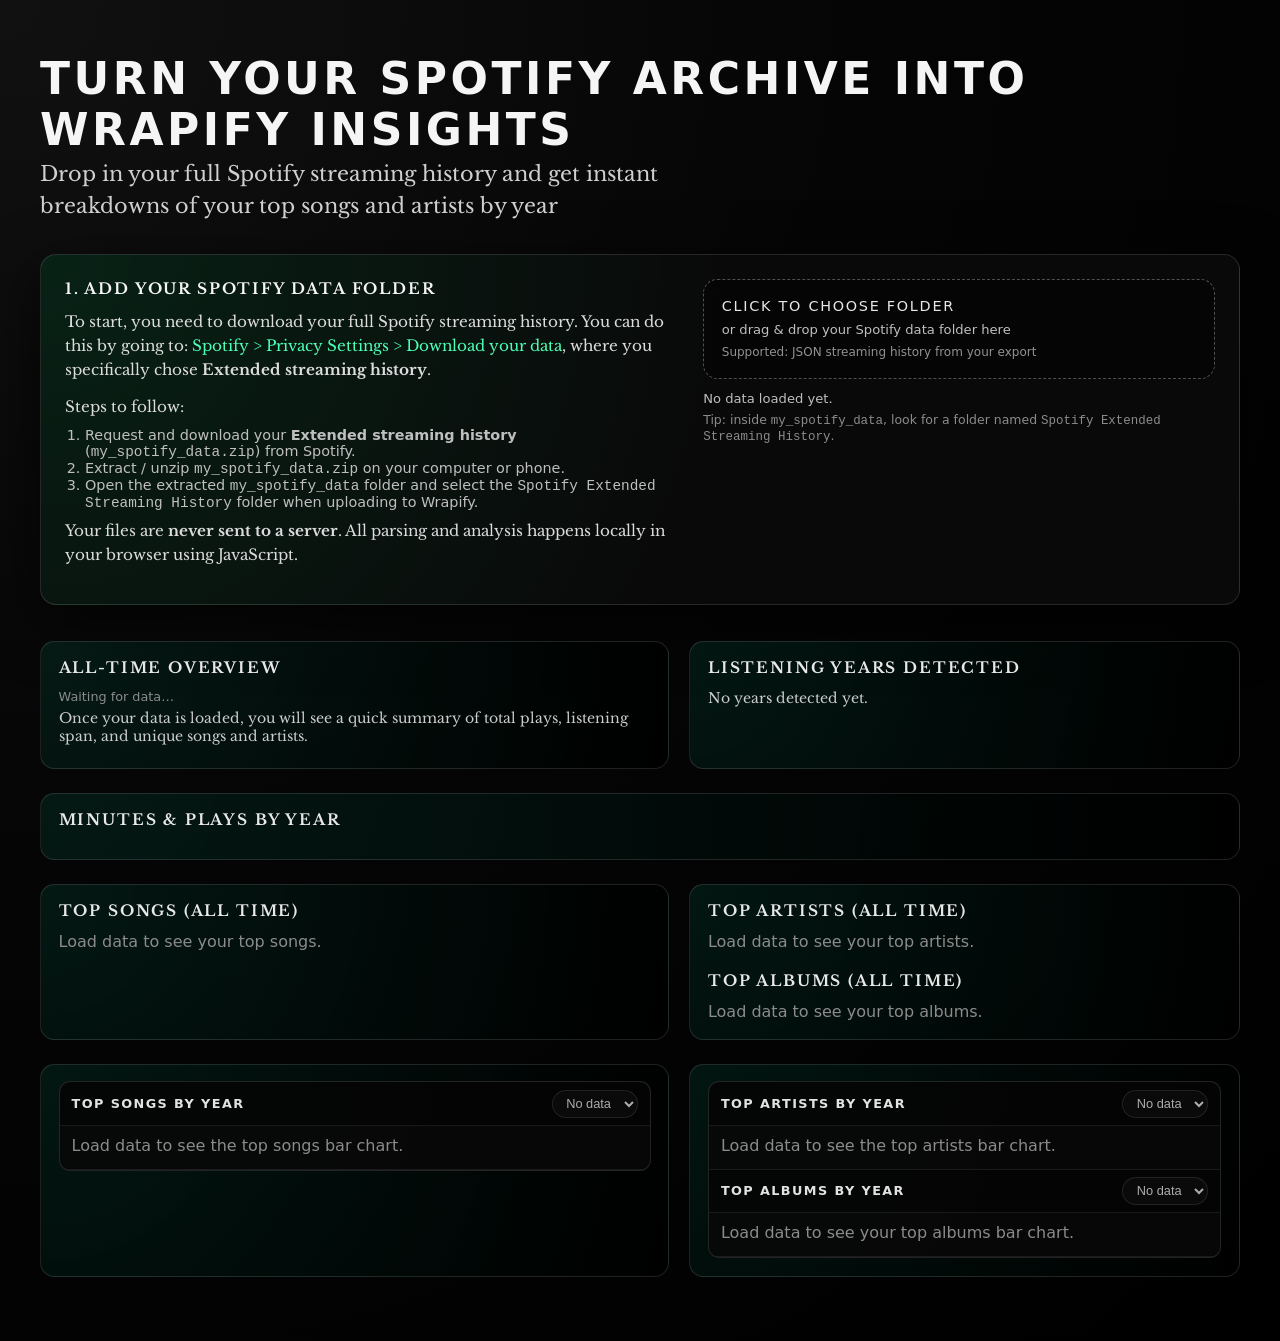
<file: Wrapify-app.html>
<!DOCTYPE html>
<html lang="en">
<head>
  <meta charset="UTF-8" />
  <meta name="viewport" content="width=device-width, initial-scale=1.0" />
  <title>Wrapify – Interactive Spotify Insights</title>
  <link rel="stylesheet" href="style.css" />
  <style>
    /* Page-specific layout tweaks on top of your existing style.css */
    body {
      margin: 0;
      font-family: system-ui, -apple-system, BlinkMacSystemFont, "Segoe UI", sans-serif;
      background: radial-gradient(circle at top left, #111 0, #050505 45%, #000 100%);
      color: #f5f5f5;
      min-height: 100vh;
      display: flex;
      flex-direction: column;
    }

    .page-shell {
      max-width: 1200px;
      margin: 0 auto;
      padding: 1.5rem 1.25rem 3rem;
      flex: 1 0 auto;
    }

    header h1 {
      font-size: clamp(2rem, 4vw, 2.75rem);
      letter-spacing: 0.08em;
      text-transform: uppercase;
      margin-bottom: 0.25rem;
    }

    header p.subtitle {
      margin: 0.25rem 0 0.75rem;
      max-width: 40rem;
      line-height: 1.5;
      color: #cfcfcf;
    }

    .hero-actions {
      display: flex;
      flex-wrap: wrap;
      gap: 0.75rem;
      margin-top: 1.25rem;
      align-items: center;
    }

    .pill {
      display: inline-flex;
      align-items: center;
      gap: 0.4rem;
      padding: 0.35rem 0.8rem;
      border-radius: 999px;
      border: 1px solid rgba(255,255,255,0.14);
      font-size: 0.75rem;
      text-transform: uppercase;
      letter-spacing: 0.1em;
      color: #bdbdbd;
      background: linear-gradient(135deg, rgba(255,255,255,0.04), rgba(255,255,255,0.02));
      backdrop-filter: blur(10px);
    }

    .upload-card {
      margin-top: 2rem;
      border-radius: 1rem;
      padding: 1.5rem 1.5rem 1.75rem;
      border: 1px solid rgba(255,255,255,0.12);
      background: radial-gradient(circle at top left, rgba(0,255,135,0.1), transparent 55%) rgba(10,10,10,0.92);
      box-shadow: 0 18px 60px rgba(0,0,0,0.7);
    }

    .upload-grid {
      display: grid;
      grid-template-columns: minmax(0, 3fr) minmax(0, 2.5fr);
      gap: 1.5rem;
    }

    .upload-instructions p {
      margin: 0.5rem 0;
      line-height: 1.6;
      font-size: 0.95rem;
      color: #dcdcdc;
    }

    .upload-instructions ol {
      padding-left: 1.25rem;
      margin: 0.35rem 0 0.5rem;
      font-size: 0.9rem;
      color: #bfbfbf;
    }

    .upload-target {
      border-radius: 0.9rem;
      padding: 1.15rem 1.1rem;
      border: 1px dashed rgba(255,255,255,0.3);
      background: rgba(0,0,0,0.4);
      display: flex;
      flex-direction: column;
      gap: 0.5rem;
      align-items: flex-start;
      justify-content: center;
      cursor: pointer;
      transition: border-color 120ms ease-out, background-color 120ms ease-out, transform 80ms ease-out;
    }

    .upload-target:hover {
      border-color: rgba(0,255,135,0.75);
      background: rgba(0,0,0,0.6);
      transform: translateY(-1px);
    }

    .upload-target.drag-over {
      border-style: solid;
      border-color: rgba(0,255,135,0.95);
      box-shadow: 0 0 0 1px rgba(0,255,135,0.3);
      background: radial-gradient(circle at top, rgba(0,255,135,0.12), rgba(0,0,0,0.9));
    }

    .upload-target-title {
      font-size: 0.9rem;
      text-transform: uppercase;
      letter-spacing: 0.12em;
      color: #e7e7e7;
    }

    .upload-target-subtitle {
      font-size: 0.82rem;
      color: #bfbfbf;
    }

    .upload-target small {
      font-size: 0.75rem;
      color: #929292;
    }

    input[type="file"] {
      display: none;
    }

    .badge {
      display: inline-flex;
      align-items: center;
      gap: 0.3rem;
      padding: 0.16rem 0.5rem;
      border-radius: 999px;
      border: 1px solid rgba(255,255,255,0.14);
      font-size: 0.72rem;
      text-transform: uppercase;
      letter-spacing: 0.1em;
      color: #b5b5b5;
    }

    .status-text {
      font-size: 0.82rem;
      color: #bfbfbf;
    }

    .status-text strong {
      color: #fff;
    }

    .results-shell {
      margin-top: 2.25rem;
      display: grid;
      gap: 1.5rem;
    }

    .results-row {
      display: grid;
      grid-template-columns: minmax(0, 1.6fr) minmax(0, 1.4fr);
      gap: 1.25rem;
    }

    .results-card {
      border-radius: 0.9rem;
      padding: 1rem 1.1rem 1.15rem;
      border: 1px solid rgba(255,255,255,0.12);
      background: radial-gradient(circle at top left, rgba(0,255,200,0.08), rgba(0,0,0,0.94));
      min-height: 0;
    }

    .results-card h2 {
      font-size: 0.95rem;
      text-transform: uppercase;
      letter-spacing: 0.12em;
      margin: 0 0 0.75rem;
      color: #e8e8e8;
    }

    .results-card p {
      margin: 0.25rem 0;
      font-size: 0.88rem;
      color: #cccccc;
    }

    .results-meta {
      display: flex;
      flex-wrap: wrap;
      gap: 0.4rem 0.75rem;
      margin-bottom: 0.35rem;
      font-size: 0.8rem;
      color: #a9a9a9;
    }

    .tables-grid {
      display: grid;
      gap: 0.9rem;
    }

    .table-wrapper {
      border-radius: 0.7rem;
      border: 1px solid rgba(255,255,255,0.12);
      background: rgba(5,5,5,0.9);
      overflow: hidden;
    }

    .table-wrapper header {
      padding: 0.45rem 0.75rem;
      border-bottom: 1px solid rgba(255,255,255,0.08);
      display: flex;
      justify-content: space-between;
      align-items: center;
      gap: 0.5rem;
    }

    .table-wrapper header h3 {
      margin: 0;
      font-size: 0.8rem;
      text-transform: uppercase;
      letter-spacing: 0.11em;
      color: #e2e2e2;
    }

    .chart-block {
      padding: 0.65rem 0.75rem 0.85rem;
      border-bottom: 1px solid rgba(255,255,255,0.08);
      background: rgba(255,255,255,0.01);
    }

    .hbar-chart {
      display: flex;
      flex-direction: column;
      gap: 0.45rem;
    }

    .hbar-row {
      display: grid;
      grid-template-columns: minmax(0, 1.2fr) minmax(0, 2.2fr) minmax(0, 0.65fr);
      align-items: center;
      gap: 0.6rem;
    }

    .hbar-label {
      min-width: 0;
      overflow-wrap: anywhere;
    }

    .hbar-label .main {
      font-size: 0.82rem;
      color: #ececec;
      line-height: 1.2;
    }

    .hbar-label .sub {
      font-size: 0.72rem;
      color: #a9a9a9;
      line-height: 1.2;
      margin-top: 0.12rem;
    }

    .hbar-track {
      height: 10px;
      border-radius: 999px;
      background: rgba(255,255,255,0.08);
      overflow: hidden;
    }

    .hbar-bar {
      height: 100%;
      border-radius: 999px;
      background: linear-gradient(90deg, rgba(77,255,181,0.9), rgba(0,255,200,0.65));
      width: 0%;
    }

    .hbar-value {
      justify-self: end;
      font-size: 0.78rem;
      color: #e6e6e6;
      white-space: nowrap;
    }

    @media (max-width: 520px) {
      .hbar-row {
        grid-template-columns: minmax(0, 1fr) minmax(0, 1.7fr);
        grid-auto-rows: auto;
      }
      .hbar-value {
        grid-column: 1 / -1;
        justify-self: start;
        margin-top: -0.25rem;
      }
    }

    .year-select {
      background: rgba(15,15,15,0.9);
      color: #f5f5f5;
      border-radius: 999px;
      border: 1px solid rgba(255,255,255,0.14);
      font-size: 0.8rem;
      padding: 0.28rem 0.6rem;
      cursor: pointer;
    }

    table {
      width: 100%;
      border-collapse: collapse;
      font-size: 0.8rem;
    }

    th, td {
      padding: 0.4rem 0.6rem;
      text-align: left;
      border-bottom: 1px solid rgba(255,255,255,0.06);
    }

    th {
      font-weight: 600;
      text-transform: uppercase;
      letter-spacing: 0.08em;
      font-size: 0.72rem;
      color: #bfbfbf;
      background: rgba(255,255,255,0.02);
    }

    tbody tr:nth-child(even) {
      background: rgba(255,255,255,0.02);
    }

    tbody tr:hover {
      background: rgba(0,255,135,0.07);
    }

    .muted {
      color: #8b8b8b;
    }

    .accent {
      color: #4dffb5;
    }

    @media (max-width: 900px) {
      .upload-grid {
        grid-template-columns: minmax(0, 1fr);
      }
      .results-row {
        grid-template-columns: minmax(0, 1fr);
      }
      .upload-card {
        padding: 1.25rem 1.1rem 1.4rem;
      }
    }

    @media (prefers-reduced-motion: reduce) {
      * {
        scroll-behavior: auto !important;
        animation-duration: 0.01ms !important;
        animation-iteration-count: 1 !important;
        transition-duration: 0.01ms !important;
      }
    }
  </style>
</head>
<body>
  <div class="page-shell">
    <header>
      <h1>Turn Your Spotify Archive into Wrapify Insights</h1>
      <p class="subtitle">
        Drop in your full Spotify streaming history and get instant breakdowns of your
        top songs and artists by year
      </p>
    </header>

    <section class="upload-card" aria-labelledby="upload-title">
      <div class="upload-grid">
        <div class="upload-instructions">
          <h2 id="upload-title" style="font-size:0.95rem; text-transform:uppercase; letter-spacing:0.12em; margin:0 0 0.75rem;">
            1. Add your Spotify data folder
          </h2>
          <p>
            To start, you need to download your full Spotify streaming history. You can do this by going to:
            <span class="accent">Spotify &gt; Privacy Settings &gt; Download your data</span>, 
            where you specifically chose <strong>Extended streaming history</strong>.
          </p>
          <p style="margin-top:0.75rem;">Steps to follow:</p>
          <ol>
            <li>Request and download your <strong>Extended streaming history</strong> (<code>my_spotify_data.zip</code>) from Spotify.</li>
            <li>Extract / unzip <code>my_spotify_data.zip</code> on your computer or phone.</li>
            <li>Open the extracted <code>my_spotify_data</code> folder and select the <code>Spotify Extended Streaming History</code> folder when uploading to Wrapify.</li>
          </ol>
          <p style="margin-top:0.5rem;" class="muted">
            Your files are <strong>never sent to a server</strong>. All parsing and analysis
            happens locally in your browser using JavaScript.
          </p>
        </div>

        <div>
          <label class="upload-target" id="upload-target">
            <span class="upload-target-title">Click to choose folder</span>
            <span class="upload-target-subtitle">or drag &amp; drop your Spotify data folder here</span>
            <small>Supported: JSON streaming history from your export</small>
            <input
              id="folder-input"
              type="file"
              webkitdirectory
              multiple
              accept=".json"
            />
          </label>
          <div style="margin-top:0.8rem; display:flex; flex-direction:column; gap:0.35rem;">
            <div class="status-text" id="file-status">
              No data loaded yet.
            </div>
            <div class="muted" style="font-size:0.78rem;" id="file-hint">
              Tip: inside <code>my_spotify_data</code>, look for a folder named <code>Spotify Extended Streaming History</code>.
            </div>
          </div>
        </div>
      </div>
    </section>

    <section class="results-shell" aria-live="polite">
      <div class="results-row">
        <article class="results-card">
          <h2>All-time overview</h2>
          <div class="results-meta" id="overview-meta">
            <span class="muted">Waiting for data…</span>
          </div>
          <p id="overview-summary" class="muted">
            Once your data is loaded, you will see a quick summary of total plays, listening span, and unique songs and artists.
          </p>
        </article>

        <article class="results-card">
          <h2>Listening years detected</h2>
          <p id="years-summary" class="muted">
            No years detected yet.
          </p>
        </article>
      </div>

      <div class="results-row">
        <article class="results-card" style="grid-column: 1 / -1;">
          <h2>Minutes & plays by year</h2>
          <div id="minutes-year-chart" class="hbar-chart muted" aria-label="Minutes listened per year chart"></div>
        </article>
      </div>

      <div class="results-row">
        <article class="results-card">
          <h2>Top songs (all time)</h2>
          <div id="overall-songs-chart" class="hbar-chart muted" aria-label="Top songs all-time chart">
            Load data to see your top songs.
          </div>
        </article>

        <article class="results-card" style="display:flex; flex-direction:column; gap:1.25rem;">
          <div>
            <h2>Top artists (all time)</h2>
            <div id="overall-artists-chart" class="hbar-chart muted" aria-label="Top artists all-time chart">
              Load data to see your top artists.
            </div>
          </div>

          <div>
            <h2>Top albums (all time)</h2>
            <div id="overall-albums-chart" class="hbar-chart muted" aria-label="Top albums all-time chart">
              Load data to see your top albums.
            </div>
          </div>
        </article>
      </div>

      <div class="results-row">
        <article class="results-card">
          <div class="table-wrapper">
            <header>
              <h3>Top songs by year</h3>
              <select class="year-select" id="songs-year-select" disabled aria-label="Select listening year for top songs">
                <option value="">No data</option>
              </select>
            </header>
            <div id="songs-year-chart" class="chart-block hbar-chart muted" aria-label="Top songs bar chart for selected year">
              Load data to see the top songs bar chart.
            </div>
          </div>
        </article>

        <article class="results-card">
          <div class="table-wrapper">
            <header>
              <h3>Top artists by year</h3>
              <select class="year-select" id="artists-year-select" disabled aria-label="Select listening year for top artists">
                <option value="">No data</option>
              </select>
            </header>
            <div id="artists-year-chart" class="chart-block hbar-chart muted" aria-label="Top artists bar chart for selected year">
              Load data to see the top artists bar chart.
            </div>

          <div>
            <header>
            <h3>Top albums by year</h3>
            <select class="year-select" id="albums-year-select" disabled aria-label="Select listening year for top albums">
              <option value="">No data</option>
            </select>
          </header>
          <div id="albums-year-chart" class="chart-block hbar-chart muted" aria-label="Top albums bar chart for selected year">
            Load data to see your top albums bar chart.
          </div>
          </div>
          </div>
        </article>
      </div>

  <script>
    // Small helper to safely extract track/artist names across Spotify export variants
    const WRAPIFY_SEP = "||WRAPIFY_SEP||";

    function getTrackName(entry) {
      // Match Wrapify.py: cleaned_data.dropna(subset=['master_metadata_track_name'])
      return entry.master_metadata_track_name ?? null;
    }

    function getArtistName(entry) {
      // Match Wrapify.py rename: master_metadata_album_artist_name -> artist_name
      return entry.master_metadata_album_artist_name ?? null;
    }

    function getAlbumName(entry) {
      // Match Wrapify.py rename: master_metadata_album_album_name -> album_name
      return entry.master_metadata_album_album_name ?? null;
    }

    function getTimestamp(entry) {
      return entry.ts || entry.endTime || null;
    }

    function getYearFromEntry(entry) {
      const ts = getTimestamp(entry);
      if (!ts) return null;
      // Handles formats like "2019-04-15T10:20:30Z" or "2019-04-15 10:20"
      const yearStr = String(ts).slice(0, 4);
      const yearNum = parseInt(yearStr, 10);
      if (!Number.isFinite(yearNum)) return null;
      return yearNum;
    }

    function normalizeEntries(rawEntries) {
      const result = [];
      for (const e of rawEntries) {
        const year = getYearFromEntry(e);
        if (!year) continue;

        const trackRaw = getTrackName(e);
        if (!trackRaw) continue;

        const artistRaw = getArtistName(e);
        const albumRaw = getAlbumName(e);

        // Match Wrapify.py string cleanup:
        // cleaned_data['song_title'] = ...astype(str).str.replace('$','S')
        // same for album_name and artist_name.
        const track = String(trackRaw).replaceAll("$", "S");
        const artist = (artistRaw == null ? "nan" : String(artistRaw)).replaceAll("$", "S");
        const album = (albumRaw == null ? "nan" : String(albumRaw)).replaceAll("$", "S");

        const msPlayed = Number(
          e.ms_played != null
            ? e.ms_played
            : e.msPlayed != null
            ? e.msPlayed
            : 0
        );
        // Mirror your Python cleaning rule: between(20000, 900000) is inclusive.
        if (msPlayed < 20000 || msPlayed > 900000) continue;

        result.push({
          year,
          track,
          artist,
          album,
          msPlayed: msPlayed || 0,
        });
      }
      return result;
    }

    function computeStats(entries) {
      const byYear = new Map();
      const allSongs = new Map();
      const allArtists = new Map();
      const allAlbums = new Map();

      for (const e of entries) {
        if (!byYear.has(e.year)) {
          byYear.set(e.year, {
            songs: new Map(),
            artists: new Map(),
            albums: new Map(),
            plays: 0,
            msPlayedTotal: 0,
          });
        }
        const bucket = byYear.get(e.year);

        bucket.plays += 1;
        bucket.msPlayedTotal += e.msPlayed || 0;

        // Wrapify groupbys (after astype(str) cleanup in Wrapify.py):
        // - Songs: group by (song_title, artist_name, album_name)
        // - Artists: group by (artist_name)
        // - Albums: group by (album_name, artist_name)
        const songKey = e.track + WRAPIFY_SEP + e.artist + WRAPIFY_SEP + e.album;
        bucket.songs.set(songKey, (bucket.songs.get(songKey) || 0) + 1);
        allSongs.set(songKey, (allSongs.get(songKey) || 0) + 1);

        bucket.artists.set(e.artist, (bucket.artists.get(e.artist) || 0) + 1);
        allArtists.set(e.artist, (allArtists.get(e.artist) || 0) + 1);

        const albumKey = e.album + WRAPIFY_SEP + e.artist;
        bucket.albums.set(albumKey, (bucket.albums.get(albumKey) || 0) + 1);
        allAlbums.set(albumKey, (allAlbums.get(albumKey) || 0) + 1);
      }

      return {
        byYear,
        allSongs,
        allArtists,
        allAlbums,
      };
    }

    function sortCounts(map) {
      return Array.from(map.entries()).sort((a, b) => b[1] - a[1]);
    }

    function updateOverview(entries, stats) {
      const overviewMeta = document.getElementById("overview-meta");
      const overviewSummary = document.getElementById("overview-summary");

      if (!entries.length) {
        overviewMeta.innerHTML = '<span class="muted">Waiting for data…</span>';
        overviewSummary.textContent =
          "Once your data is loaded, you will see a quick summary of total plays, listening span, and unique songs and artists.";
        return;
      }

      const years = Array.from(new Set(entries.map((e) => e.year))).sort();
      const totalPlays = entries.length;
      const uniqueSongs = stats.allSongs.size;
      const uniqueArtists = stats.allArtists.size;

      overviewMeta.innerHTML = [
        `<span><strong>${totalPlays.toLocaleString()}</strong> total plays</span>`,
        `<span><strong>${uniqueSongs.toLocaleString()}</strong> unique songs</span>`,
        `<span><strong>${uniqueArtists.toLocaleString()}</strong> unique artists</span>`,
      ].join(" · ");

      if (years.length === 1) {
        overviewSummary.textContent = `Your streaming history here covers ${years[0]} with ${totalPlays.toLocaleString()} plays.`;
      } else {
        overviewSummary.textContent = `Your streaming history here spans ${years[0]}–${years[years.length - 1]} with ${totalPlays.toLocaleString()} plays.`;
      }
    }

    function updateYearsSummary(entries, stats) {
      const el = document.getElementById("years-summary");
      if (!entries.length) {
        el.textContent = "No years detected yet.";
        el.classList.add("muted");
        return;
      }

      const years = Array.from(stats.byYear.keys()).sort();
      el.classList.remove("muted");
      el.innerHTML = `
        <strong>${years.length}</strong> listening years detected:
        <span class="accent">${years.join(", ")}</span>
      `;
    }

    function populateYearSelect(selectEl, stats) {
      const years = Array.from(stats.byYear.keys()).sort();
      selectEl.innerHTML = "";
      for (const year of years) {
        const opt = document.createElement("option");
        opt.value = String(year);
        opt.textContent = year;
        selectEl.appendChild(opt);
      }
      if (years.length) {
        selectEl.disabled = false;
        selectEl.value = String(years[years.length - 1]); // default to most recent
      } else {
        selectEl.disabled = true;
        const opt = document.createElement("option");
        opt.value = "";
        opt.textContent = "No data";
        selectEl.appendChild(opt);
      }
    }

    function renderSongsTable(bodyEl, stats, year) {
      bodyEl.innerHTML = "";
      const bucket = stats.byYear.get(Number(year));
      if (!bucket || !bucket.songs.size) {
        const row = document.createElement("tr");
        const cell = document.createElement("td");
        cell.colSpan = 4;
        cell.className = "muted";
        cell.textContent = "No song data for this year.";
        row.appendChild(cell);
        bodyEl.appendChild(row);
        return;
      }

      const topSongs = sortCounts(bucket.songs).slice(0, 10);
      topSongs.forEach(([key, count], index) => {
        const [track, artist] = key.split(" — ");
        const tr = document.createElement("tr");
        tr.innerHTML = `
          <td>${index + 1}</td>
          <td title="${track}">${track}</td>
          <td title="${artist}">${artist}</td>
          <td>${count.toLocaleString()}</td>
        `;
        bodyEl.appendChild(tr);
      });
    }

    function renderArtistsTable(bodyEl, stats, year) {
      bodyEl.innerHTML = "";
      const bucket = stats.byYear.get(Number(year));
      if (!bucket || !bucket.artists.size) {
        const row = document.createElement("tr");
        const cell = document.createElement("td");
        cell.colSpan = 3;
        cell.className = "muted";
        cell.textContent = "No artist data for this year.";
        row.appendChild(cell);
        bodyEl.appendChild(row);
        return;
      }

      const topArtists = sortCounts(bucket.artists).slice(0, 10);
      topArtists.forEach(([artist, count], index) => {
        const tr = document.createElement("tr");
        tr.innerHTML = `
          <td>${index + 1}</td>
          <td title="${artist}">${artist}</td>
          <td>${count.toLocaleString()}</td>
        `;
        bodyEl.appendChild(tr);
      });
    }

    function renderHorizontalBarChart(containerEl, items, maxValue, valueToText) {
      containerEl.innerHTML = "";
      containerEl.classList.remove("muted");

      if (!items.length) {
        containerEl.classList.add("muted");
        containerEl.textContent = "No data available.";
        return;
      }

      const safeMax = maxValue > 0 ? maxValue : 1;
      for (const item of items) {
        const row = document.createElement("div");
        row.className = "hbar-row";
        if (item.title) row.title = item.title;

        const label = document.createElement("div");
        label.className = "hbar-label";

        const main = document.createElement("div");
        main.className = "main";
        main.textContent = item.main;

        label.appendChild(main);

        if (item.sub) {
          const sub = document.createElement("div");
          sub.className = "sub";
          sub.textContent = item.sub;
          label.appendChild(sub);
        }

        const track = document.createElement("div");
        track.className = "hbar-track";

        const bar = document.createElement("div");
        bar.className = "hbar-bar";
        bar.style.width = `${(item.value / safeMax) * 100}%`;

        track.appendChild(bar);

        const valueEl = document.createElement("div");
        valueEl.className = "hbar-value";
        valueEl.textContent = valueToText ? valueToText(item.value) : item.value.toLocaleString();

        row.appendChild(label);
        row.appendChild(track);
        row.appendChild(valueEl);

        containerEl.appendChild(row);
      }
    }

    function msToMinutesInt(ms) {
      return Math.round((ms || 0) / 60000);
    }

    async function readFilesAsJson(fileList) {
      const all = [];
      for (const file of fileList) {
        if (!file.name.toLowerCase().endsWith(".json")) continue;
        const text = await file.text();
        try {
          const parsed = JSON.parse(text);
          if (Array.isArray(parsed)) {
            all.push(...parsed);
          } else {
            // Some exports use an object wrapper
            if (Array.isArray(parsed.items)) {
              all.push(...parsed.items);
            }
          }
        } catch (err) {
          console.warn("Skipping invalid JSON file:", file.name, err);
        }
      }
      return all;
    }

    (function initWrapifyApp() {
      const folderInput = document.getElementById("folder-input");
      const uploadTarget = document.getElementById("upload-target");
      const fileStatus = document.getElementById("file-status");
      const fileHint = document.getElementById("file-hint");

      const songsYearSelect = document.getElementById("songs-year-select");
      const artistsYearSelect = document.getElementById("artists-year-select");
      const minutesYearChart = document.getElementById("minutes-year-chart");
      const overallSongsChart = document.getElementById("overall-songs-chart");
      const overallArtistsChart = document.getElementById("overall-artists-chart");
      const overallAlbumsChart = document.getElementById("overall-albums-chart");
      const songsYearChart = document.getElementById("songs-year-chart");
      const artistsYearChart = document.getElementById("artists-year-chart");
      const albumsYearChart = document.getElementById("albums-year-chart");
      const albumsYearSelect = document.getElementById("albums-year-select");

      let normalizedEntries = [];
      let stats = null;
      let isSyncingYearSelects = false;

      function setChartsForYear(year) {
        if (!stats || !year) return;
        renderSongsChart(year);
        renderArtistsChart(year);
        renderAlbumsChart(year);
      }

      function renderYearMetrics(yearMetrics) {
        // Chart: minutes per year
        const maxMinutes = Math.max(...yearMetrics.map((x) => x.minutes), 0);
        const chartItems = yearMetrics
          .slice()
          .sort((a, b) => a.year - b.year)
          .map((x) => ({
            main: String(x.year),
            sub: `${x.minutes.toLocaleString()} min • ${x.plays.toLocaleString()} plays`,
            value: x.minutes,
            title: `${x.year}: ${x.minutes.toLocaleString()} minutes, ${x.plays.toLocaleString()} plays`,
          }));

        renderHorizontalBarChart(minutesYearChart, chartItems, maxMinutes, (v) => `${v.toLocaleString()} min`);
      }

      function renderSongsChart(year) {
        const bucket = stats.byYear.get(Number(year));
        const topSongs = bucket ? sortCounts(bucket.songs).slice(0, 10) : [];
        const maxPlays = topSongs.reduce((m, [, c]) => Math.max(m, c), 0);

        const items = topSongs.map(([key, count]) => {
          const parts = String(key).split(WRAPIFY_SEP);
          const track = parts[0] || "Unknown track";
          const artist = parts[1] || "Unknown artist";
          const album = parts[2] || null;
          return {
            main: track,
            sub: artist,
            value: count,
            title: album
              ? `${track} — ${artist} (${album}): ${count.toLocaleString()} plays`
              : `${track} — ${artist}: ${count.toLocaleString()} plays`,
          };
        });

        renderHorizontalBarChart(songsYearChart, items, maxPlays, (v) => v.toLocaleString());
      }

      function renderArtistsChart(year) {
        const bucket = stats.byYear.get(Number(year));
        const topArtists = bucket ? sortCounts(bucket.artists).slice(0, 10) : [];
        const maxPlays = topArtists.reduce((m, [, c]) => Math.max(m, c), 0);

        const items = topArtists.map(([artist, count]) => ({
          main: artist,
          value: count,
          title: `${artist}: ${count.toLocaleString()} plays`,
        }));

        renderHorizontalBarChart(artistsYearChart, items, maxPlays, (v) => v.toLocaleString());
      }

      function renderAlbumsChart(year) {
        const bucket = stats.byYear.get(Number(year));
        const topAlbums = bucket ? sortCounts(bucket.albums).slice(0, 5) : [];
        const maxPlays = topAlbums.reduce((m, [, c]) => Math.max(m, c), 0);

        const items = topAlbums.map(([key, count]) => {
          const parts = String(key).split(WRAPIFY_SEP);
          const album = parts[0] || "Unknown album";
          const artist = parts[1] || "Unknown artist";
          return {
            main: album,
            sub: artist,
            value: count,
            title: `${album} — ${artist}: ${count.toLocaleString()} plays`,
          };
        });

        renderHorizontalBarChart(albumsYearChart, items, maxPlays, (v) => v.toLocaleString());
      }

      function renderOverallCharts() {
        // Top songs (all time) - top 20 by play count
        const topSongs = stats ? sortCounts(stats.allSongs).slice(0, 20) : [];
        const maxSongPlays = topSongs.reduce((m, [, c]) => Math.max(m, c), 0);
        const songItems = topSongs.map(([key, count]) => {
          const parts = String(key).split(WRAPIFY_SEP);
          const track = parts[0] || "Unknown track";
          const artist = parts[1] || "Unknown artist";
          const album = parts[2] || null;
          return {
            main: track,
            sub: artist,
            value: count,
            title: album
              ? `${track} — ${artist} (${album}): ${count.toLocaleString()} plays`
              : `${track} — ${artist}: ${count.toLocaleString()} plays`,
          };
        });
        renderHorizontalBarChart(overallSongsChart, songItems, maxSongPlays, (v) => v.toLocaleString());

        // Top artists (all time) - top 10 by play count
        const topArtists = stats ? sortCounts(stats.allArtists).slice(0, 10) : [];
        const maxArtistPlays = topArtists.reduce((m, [, c]) => Math.max(m, c), 0);
        const artistItems = topArtists.map(([artist, count]) => ({
          main: artist,
          value: count,
          title: `${artist}: ${count.toLocaleString()} plays`,
        }));
        renderHorizontalBarChart(overallArtistsChart, artistItems, maxArtistPlays, (v) => v.toLocaleString());

        // Top albums (all time) - top 10 by play count
        const topAlbums = stats ? sortCounts(stats.allAlbums).slice(0, 10) : [];
        const maxAlbumPlays = topAlbums.reduce((m, [, c]) => Math.max(m, c), 0);
        const albumItems = topAlbums.map(([key, count]) => {
          const parts = String(key).split(WRAPIFY_SEP);
          const album = parts[0] || "Unknown album";
          const artist = parts[1] || "Unknown artist";
          return {
            main: album,
            sub: artist,
            value: count,
            title: `${album} — ${artist}: ${count.toLocaleString()} plays`,
          };
        });
        renderHorizontalBarChart(overallAlbumsChart, albumItems, maxAlbumPlays, (v) => v.toLocaleString());
      }

      function handleFiles(files) {
        if (!files || !files.length) return;

        fileStatus.textContent = "Reading and parsing files…";
        fileHint.textContent = `${files.length} files selected. This happens locally in your browser.`;

        readFilesAsJson(files).then((rawEntries) => {
          normalizedEntries = normalizeEntries(rawEntries);
          stats = computeStats(normalizedEntries);

          const yearMetrics = Array.from(stats.byYear.entries())
            .map(([year, bucket]) => ({
              year: Number(year),
              plays: bucket.plays,
              minutes: msToMinutesInt(bucket.msPlayedTotal),
            }))
            .sort((a, b) => a.year - b.year);

          renderYearMetrics(yearMetrics);

          fileStatus.innerHTML = `
            <strong>${normalizedEntries.length.toLocaleString()}</strong> valid plays loaded
            from <strong>${files.length}</strong> JSON file${files.length !== 1 ? "s" : ""}.
          `;

          updateOverview(normalizedEntries, stats);
          updateYearsSummary(normalizedEntries, stats);
          populateYearSelect(songsYearSelect, stats);
          populateYearSelect(artistsYearSelect, stats);
          populateYearSelect(albumsYearSelect, stats);

          renderOverallCharts();

          const initialYear = songsYearSelect.value;
          if (initialYear) {
            isSyncingYearSelects = true;
            artistsYearSelect.value = initialYear;
            albumsYearSelect.value = initialYear;
            isSyncingYearSelects = false;
            setChartsForYear(initialYear);
          }
        });
      }

      folderInput.addEventListener("change", (e) => {
        const files = e.target.files;
        handleFiles(files);
      });

      uploadTarget.addEventListener("click", () => {
        folderInput.click();
      });

      uploadTarget.addEventListener("dragover", (e) => {
        e.preventDefault();
        e.stopPropagation();
        uploadTarget.classList.add("drag-over");
      });

      uploadTarget.addEventListener("dragleave", (e) => {
        e.preventDefault();
        e.stopPropagation();
        uploadTarget.classList.remove("drag-over");
      });

      uploadTarget.addEventListener("drop", (e) => {
        e.preventDefault();
        e.stopPropagation();
        uploadTarget.classList.remove("drag-over");
        const files = e.dataTransfer.files;
        handleFiles(files);
      });

      songsYearSelect.addEventListener("change", () => {
        if (!stats) return;
        if (isSyncingYearSelects) return;
        const year = songsYearSelect.value;
        if (!year) return;
        isSyncingYearSelects = true;
        artistsYearSelect.value = year;
        albumsYearSelect.value = year;
        isSyncingYearSelects = false;
        setChartsForYear(year);
      });

      artistsYearSelect.addEventListener("change", () => {
        if (!stats) return;
        if (isSyncingYearSelects) return;
        const year = artistsYearSelect.value;
        if (!year) return;
        isSyncingYearSelects = true;
        songsYearSelect.value = year;
        albumsYearSelect.value = year;
        isSyncingYearSelects = false;
        setChartsForYear(year);
      });

      albumsYearSelect.addEventListener("change", () => {
        if (!stats) return;
        if (isSyncingYearSelects) return;
        const year = albumsYearSelect.value;
        if (!year) return;
        isSyncingYearSelects = true;
        songsYearSelect.value = year;
        artistsYearSelect.value = year;
        isSyncingYearSelects = false;
        setChartsForYear(year);
      });
    })();
  </script>
</body>
</html>
</file>
<file: style.css>
@import url('https://fonts.googleapis.com/css2?family=Libre+Baskerville:wght@400;700&display=swap');


body { font-family: 'Libre Baskerville', serif; 
    background-color: #eff1e3;
}

p {
    font-family: 'Libre Baskerville', serif;
    font-size: 1.3em;
}

h1{
    font-size: xxx-large;
}

h2 {
    font-family: 'Libre Baskerville', serif;
    font-size: xx-large;
}

section {
    margin-bottom: 20px;
    align-self: center;
}

.box {
    border: none;
    padding: 15px;
    margin: 20px;
    background-color: none;
    align-content: center;
}

.container {
  width: 60%;
  margin: auto;
}

hr {
    color: #eff1e3;
}

blockquote {
    margin: 2;
    padding: 0;
    font-size: 1.3em;
}

#projects {
    background-color: #000000;
    color: #ffffff;
    width: 100%;
}

#footer {
    background-image: url('https://file.garden/Z-9X7al_RynAMoGk/portfolio/brick%20wall.jpg');
    background-size: cover;
    background-position: center;
    color: #ffffff;
    text-align: center;
    padding: 10px 0;
    position: relative;
    bottom: 0;
    width: 100%;
}

li {
    margin: 2;
    padding: 0;
}

.button {
    background-color: #eff1e3;
    font-family: 'Libre Baskerville', serif;
    color: #000000;
    padding: 10px 20px;
    text-align: center;
    text-decoration: none;
    display: inline-block;
    font-size: 16px;
    margin: 4px 2px;
    border: none;
    border-radius: 4px;
    width: 100%;
    transition: all 0.3s ease;
}

.button:hover {
    color: #ffffff;
    cursor: pointer;
    background: #232327;
    transform: scale(1.05);
}

a {
    color: #71944e;
    text-decoration: none;
    transition: all 0.5s ease;
}

a:hover {
    color: #ffffff;
    text-decoration: underline;
    background-color: #232327;
}

.github-link img:hover {
  content: url("https://file.garden/Z-9X7al_RynAMoGk/portfolio/github-white-icon.png");
  transform: scale(1.1);
}

.linkedin-link img:hover {
  content: url("https://file.garden/Z-9X7al_RynAMoGk/portfolio/linked%20in%20logo%20white");
  transition: all 0.9s ease;
  transform: none;
}

.code_box {
  background: linear-gradient(to bottom, #000000, #232327);
  color:#ffffff;
  padding: 10px;
}

summary {
    cursor: pointer;
    font-family: 'Libre Baskerville', serif;
    font-size: x-large;
    transition: all 0.3s ease;
}

summary:hover {
    color: #8bab6a;
}

#conclusion {
    background-color: #000000;
    color: #ffffff;
    width: 100%;
}

nav {
    margin-bottom: 20px;
    text-align: left;
}
.button-link {
    font-family: 'Libre Baskerville', serif;
    color: #000000;
    text-decoration: none;
    font-size: 16px;
    transition: all 0.3s ease;
}

.button-link:hover {
    color: #ffffff;
    cursor: pointer;
    background: #232327;
    transform: scale(1.05);
}

/* Styles for screens up to 768px wide */
@media (max-width: 768px) {
    /* Mobile-specific styles */
}

/* Styles for screens wider than 768px */
@media (min-width: 769px) {
    /* Desktop-specific styles */
}
</file>
